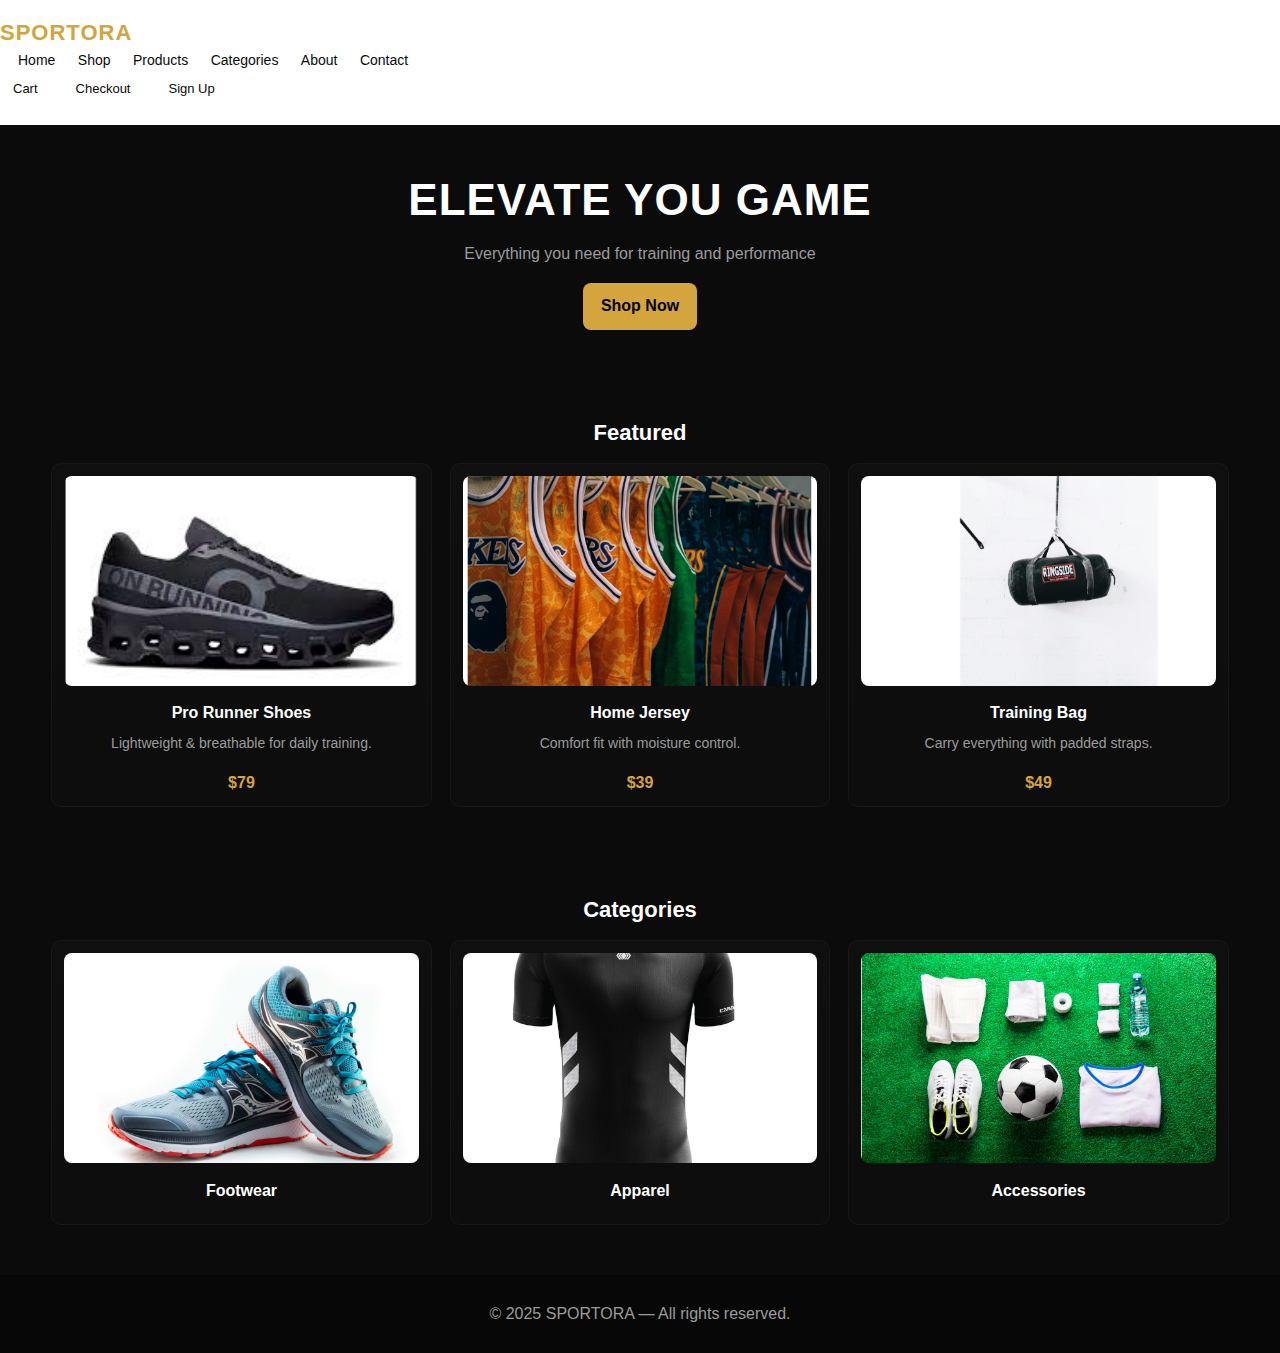
<file: index.html>
<!doctype html>
<header class="navbar">
<link rel="stylesheet" href="styles.css">
<div class="container header-inner">
<div class="logo">SPORTORA</div>
<nav class="main-nav">
<a href="index.html">Home</a>
<a href="shop.html">Shop</a>
<a href="products.html">Products</a>
<a href="categories.html">Categories</a>
<a href="about.html">About</a>
<a href="contact.html">Contact</a>
</nav>
<div class="top-area">
<a href="cart.html">Cart</a>
<a href="checkout.html">Checkout</a>
<a href="signup.html">Sign Up</a>

</div>
</div>
</header>

<section class="sec">
<div class="divi sec-inner">
<h1>ELEVATE YOU GAME</h1>
<p>Everything you need for training and performance</p>
<a class="shop-btn" href="shop.html">Shop Now</a>
</div>
</section>

<section class="sec">
<div class="divi">
<h2>Featured</h2>
<div class="grid">
<div class="card">
<img src="./images/pro runner shows.png" alt="Shoes">
<h3>Pro Runner Shoes</h3>
<p>Lightweight &amp; breathable for daily training.</p>
<div class="price">$79</div>
</div>
<div class="card">
<img src="./images/jerseys.png" alt="Jersey">
<h3>Home Jersey</h3>
<p>Comfort fit with moisture control.</p>
<div class="price">$39</div>
</div>
<div class="card">
<img src="./images/bags.png" alt="Bag">
<h3>Training Bag</h3>
<p>Carry everything with padded straps.</p>
<div class="price">$49</div>
</div>
</div>
</div>
</section>


<section class="sec" style="background:transparent;padding-bottom:10px;">
<div class="divi">
<h2>Categories</h2>
<div class="grid">
<div class="card"><img src="./images/footwear.png"><h3>Footwear</h3></div>
<div class="card"><img src="./images/apparel.png"><h3>Apparel</h3></div>
<div class="card"><img src="./images/accessories.png"><h3>Accessories</h3></div>
</div>
</div>
</section>


<footer class="feet">
<div class="divi">
<p>© 2025 SPORTORA — All rights reserved.</p>
</div>
</footer>
</body>
</html>
</file>
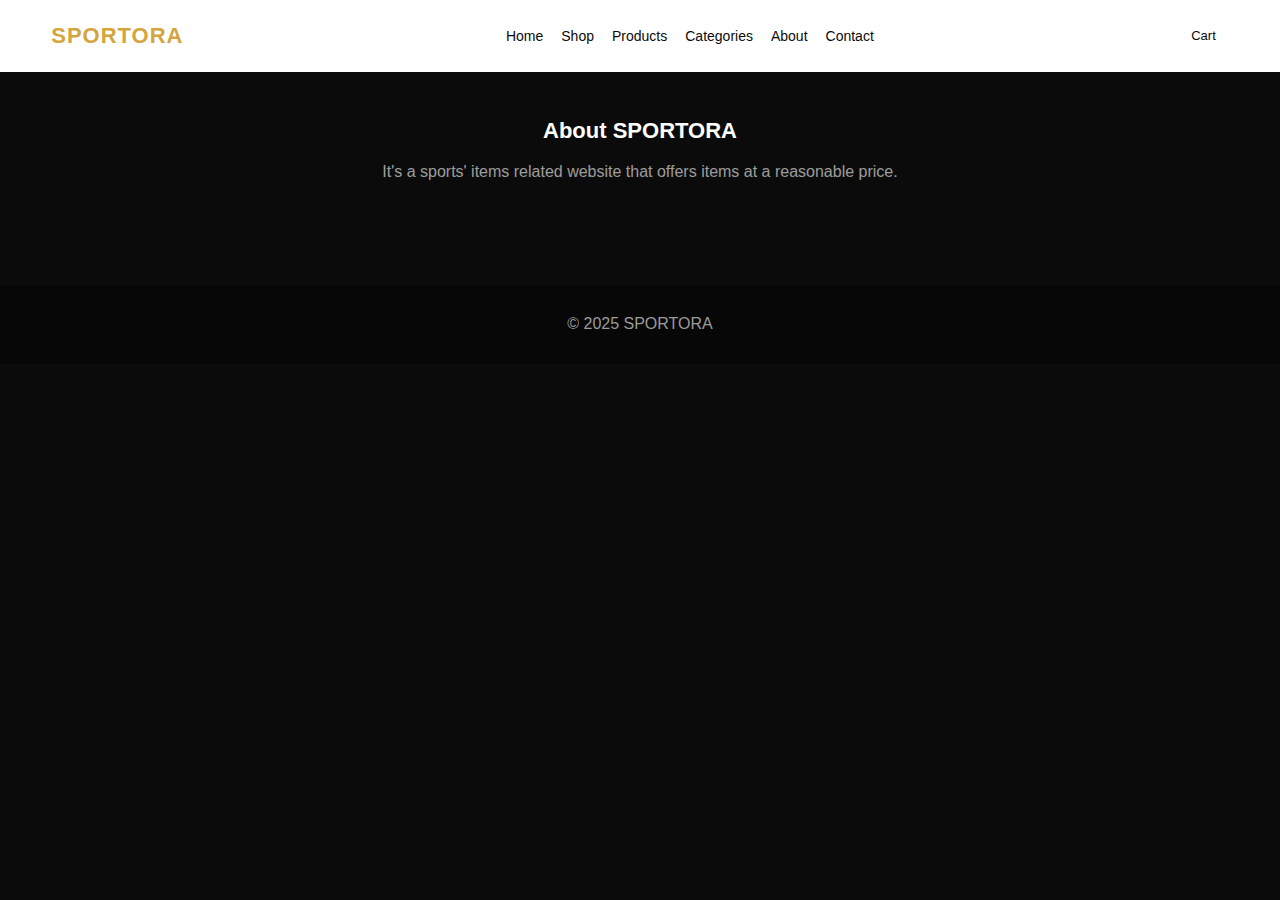
<file: about.html>
<!doctype html>
<html lang="en">
<head>
<meta charset="utf-8">
<meta name="viewport" content="width=device-width,initial-scale=1">
<title>SPORTORA — About</title>
<link rel="stylesheet" href="styles.css">
</head>
<body>
<header class="navbar">
<div class="divi navbar-inner"><div class="logo">SPORTORA</div>
<nav class="main-nav"><a href="index.html">Home</a><a href="shop.html">Shop</a><a href="products.html">Products</a><a href="categories.html">Categories</a><a href="about.html">About</a><a href="contact.html">Contact</a></nav>
<div class="top-area"><a href="cart.html">Cart</a></div>
</div>
</header>


<section class="sec">
<div class="divi">
<h2>About SPORTORA</h2>
<p style="color:rgba(255, 255, 255, 0.6);margin-top:12px">It's a sports' items related website that offers items at a reasonable price.</p>
</div>
</section>


<footer class="feet"><div class="divi"><p>© 2025 SPORTORA</p></div></footer>
</body>
</html>
</file>
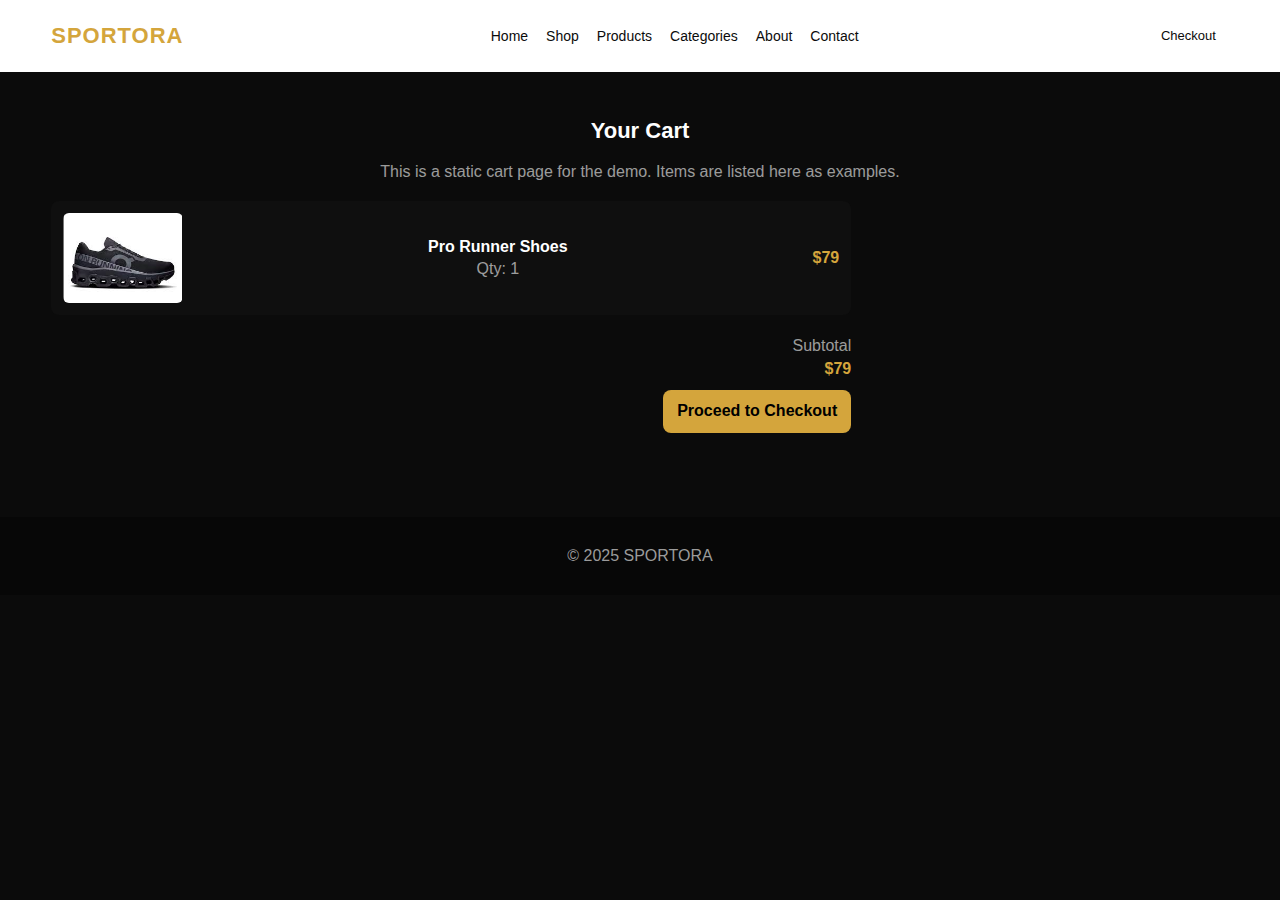
<file: cart.html>
<!doctype html>
<html lang="en">
<head>
<meta charset="utf-8">
<meta name="viewport" content="width=device-width,initial-scale=1">
<title>SPORTORA — Cart</title>
<link rel="stylesheet" href="styles.css">
</head>
<body>
<header class="navbar">
<div class="divi navbar-inner"><div class="logo">SPORTORA</div>
<nav class="main-nav"><a href="index.html">Home</a><a href="shop.html">Shop</a><a href="products.html">Products</a><a href="categories.html">Categories</a><a href="about.html">About</a><a href="contact.html">Contact</a></nav>
<div class="top-area"><a href="checkout.html">Checkout</a></div>
</div>
</header>


<section class="sec">
<div class="divi">
<h2>Your Cart</h2>
<p style="color: rgba(255, 255, 255, 0.6);">This is a static cart page for the demo. Items are listed here as examples.</p>


<div style="margin-top:16px;display:grid;gap:12px;max-width:800px">
<div style="display:flex;gap:12px;align-items:center;background:var(--panel);padding:12px;border-radius:8px">
<img src="./images/pro runner shows.png" alt="item" style="width:120px;height:90px;object-fit:cover;border-radius:6px">
<div style="flex:1">
<div style="font-weight:700">Pro Runner Shoes</div>
<div style="color: rgba(255, 255, 255, 0.6)">Qty: 1</div>
</div>
<div style="color:var(--accent);font-weight:700">$79</div>
</div>


<div style="text-align:right;margin-top:8px">
<div style="color: rgba(255, 255, 255, 0.6)">Subtotal</div>
<div style="font-weight:700;color:var(--accent);">$79</div>
<a href="checkout.html" style="display:inline-block;margin-top:10px;padding:10px 14px;background:var(--accent);color:#000;border-radius:8px;text-decoration:none;font-weight:700">Proceed to Checkout</a>
</div>
</div>
</div>
</section>


<footer class="feet"><div class="divi"><p>© 2025 SPORTORA</p></div></footer>
</body>
</html>
</file>
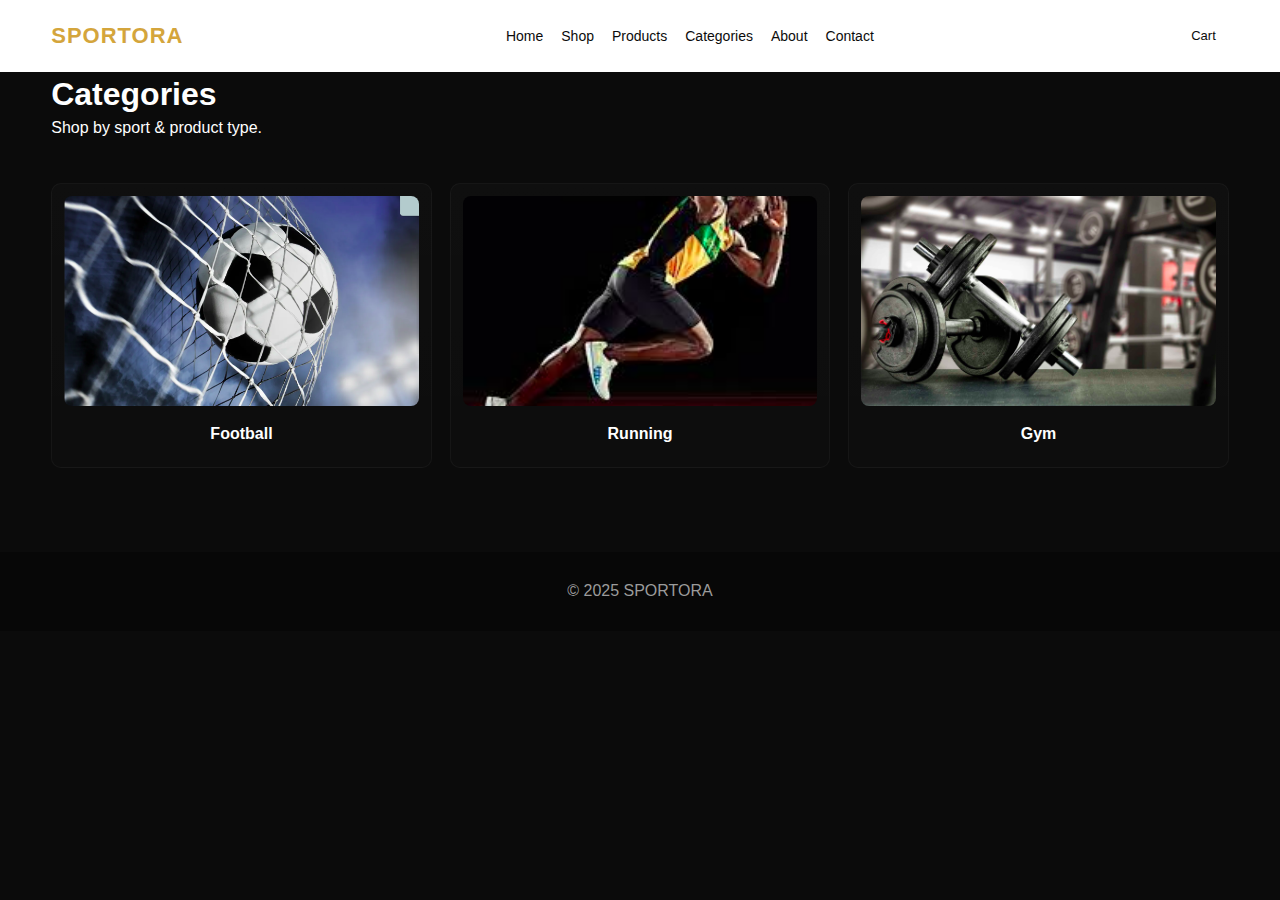
<file: categories.html>
<!doctype html>
<html lang="en">
<head>
<meta charset="utf-8">
<meta name="viewport" content="width=device-width,initial-scale=1">
<title>SPORTORA — Categories</title>
<link rel="stylesheet" href="styles.css">
</head>
<body>
<header class="navbar">
<div class="divi navbar-inner"><div class="logo">SPORTORA</div>
<nav class="main-nav"><a href="index.html">Home</a><a href="shop.html">Shop</a><a href="products.html">Products</a><a href="categories.html">Categories</a><a href="about.html">About</a><a href="contact.html">Contact</a></nav>
<div class="top-area"><a href="cart.html">Cart</a></div>
</div>
</header>


<section class="main">
<div class="divi main-inner"><h1>Categories</h1><p>Shop by sport &amp; product type.</p></div>
</section>


<section class="sec">
<div class="divi">
<div class="grid">
<div class="card"><img src="./images/football.png"><h3>Football</h3></div>
<div class="card"><img src="./images/running.png"><h3>Running</h3></div>
<div class="card"><img src="./images/gym.png"><h3>Gym</h3></div>
</div>
</div>
</section>


<footer class="feet"><div class="divi"><p>© 2025 SPORTORA</p></div></footer>
</body>
</html>
</file>
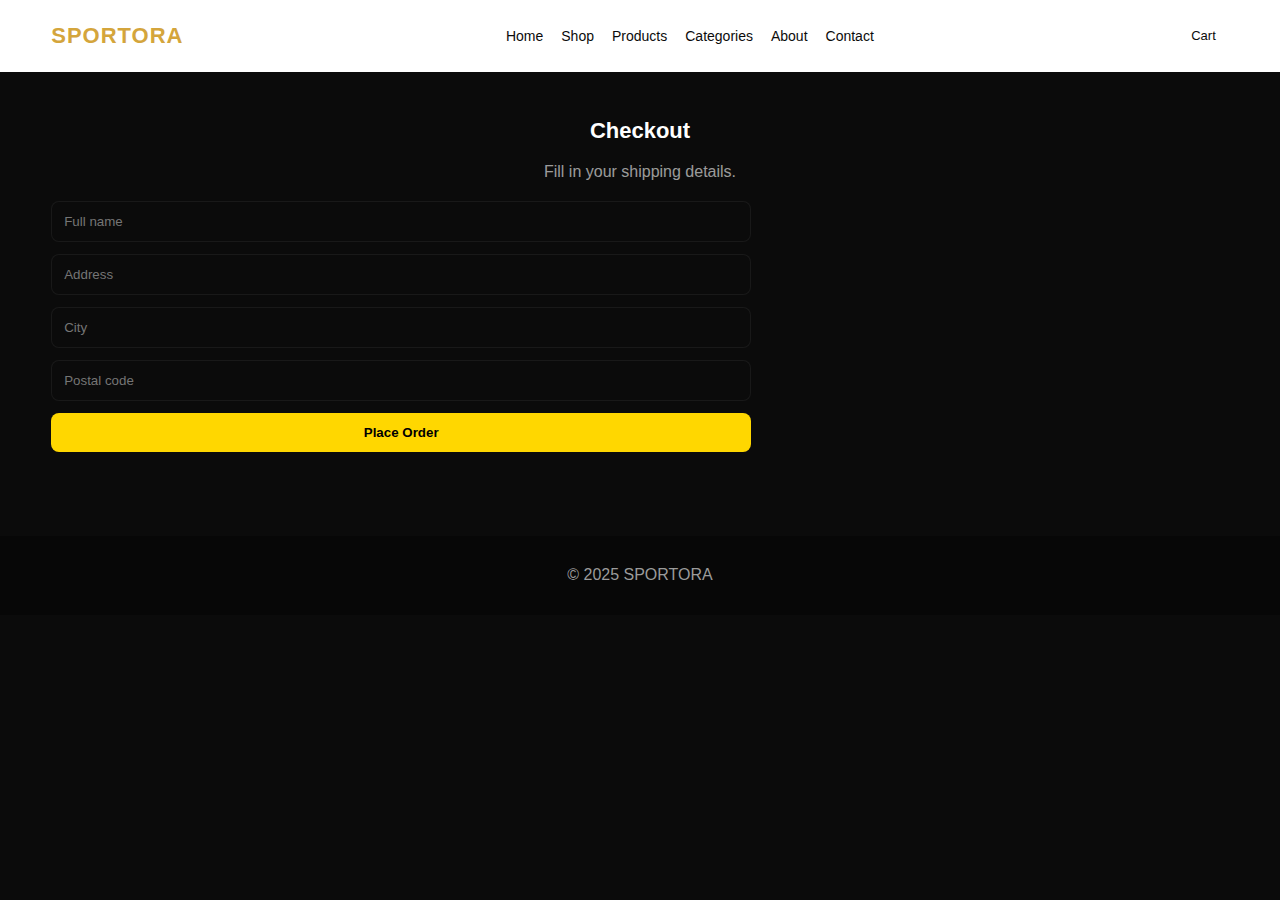
<file: checkout.html>
<!doctype html>
<html lang="en">
<head>
<meta charset="utf-8">
<meta name="viewport" content="width=device-width,initial-scale=1">
<title>SPORTORA — Checkout</title>
<link rel="stylesheet" href="styles.css">
</head>
<body>
<header class="navbar">
<div class="divi navbar-inner"><div class="logo">SPORTORA</div>
<nav class="main-nav"><a href="index.html">Home</a><a href="shop.html">Shop</a><a href="products.html">Products</a><a href="categories.html">Categories</a><a href="about.html">About</a><a href="contact.html">Contact</a></nav>
<div class="top-area"><a href="cart.html">Cart</a></div>
</div>
</header>


<section class="sec">
<div class="divi">
<h2>Checkout</h2>
<p style="color: rgba(255, 255, 255, 0.6);">Fill in your shipping details.</p>


<form action="#" method="post" style="display:grid;gap:12px;max-width:700px">
<input type="text" name="name" placeholder="Full name" style="padding:12px;border-radius:8px;background:#0b0b0b;color:rgb(255, 255, 255);border:1px solid rgba(255,255,255,0.06)">
<input type="text" name="address" placeholder="Address" style="padding:12px;border-radius:8px;background:#0b0b0b;color:rgb(255, 255, 255);border:1px solid rgba(255,255,255,0.06)">
<input type="text" name="city" placeholder="City" style="padding:12px;border-radius:8px;background:#0b0b0b;color:rgb(255, 255, 255);border:1px solid rgba(255,255,255,0.06)">
<input type="text" name="postal" placeholder="Postal code" style="padding:12px;border-radius:8px;background:#0b0b0b;color:rgb(255, 255, 255);border:1px solid rgba(255,255,255,0.06)">
<button type="submit" style="padding:12px;border-radius:8px;background: #ffd700;
;color:#000;border:none;font-weight:700">Place Order</button>
</form>
</div>
</section>


<footer class="feet"><div class="divi"><p>© 2025 SPORTORA</p></div></footer>
</body>
</html>
</file>
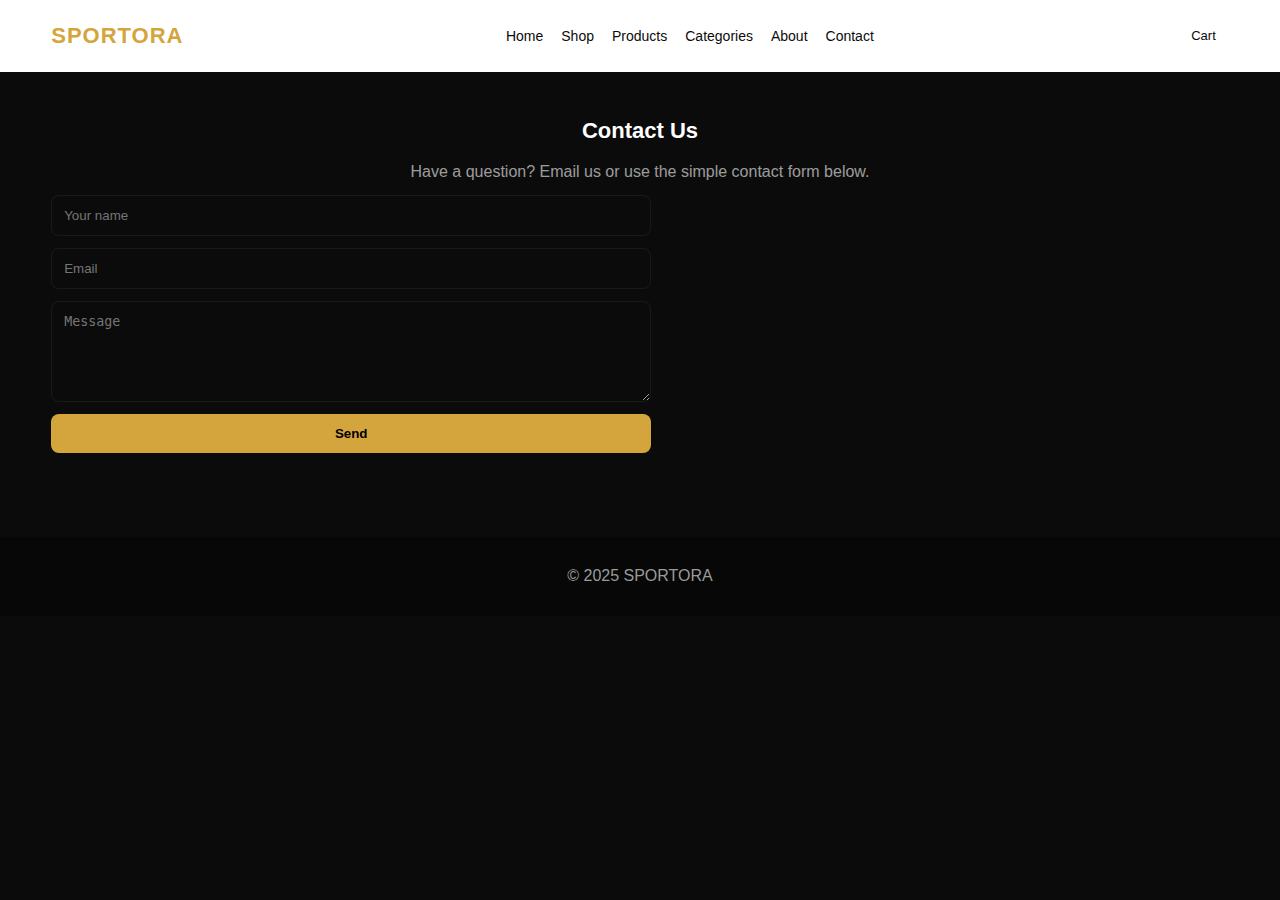
<file: contact.html>
<!doctype html>
<html lang="en">
<head>
<meta charset="utf-8">
<meta name="viewport" content="width=device-width,initial-scale=1">
<title>SPORTORA — Contact</title>
<link rel="stylesheet" href="styles.css">
</head>
<body>
<header class="navbar">
<div class="divi navbar-inner"><div class="logo">SPORTORA</div>
<nav class="main-nav"><a href="index.html">Home</a><a href="shop.html">Shop</a><a href="products.html">Products</a><a href="categories.html">Categories</a><a href="about.html">About</a><a href="contact.html">Contact</a></nav>
<div class="top-area"><a href="cart.html">Cart</a></div>
</div>
</header>


<section class="sec">
<div class="divi">
<h2>Contact Us</h2>
<p style="color:rgba(255, 255, 255, 0.6);margin-bottom:12px">Have a question? Email us or use the simple contact form below.</p>


<form action="#" method="post" style="display:grid;gap:12px;max-width:600px">
<input type="text" name="name" placeholder="Your name" style="padding:12px;border-radius:8px;border:1px solid rgba(255,255,255,0.06);background:#0b0b0b;color:var(--white)">
<input type="email" name="email" placeholder="Email" style="padding:12px;border-radius:8px;border:1px solid rgba(255,255,255,0.06);background:#0b0b0b;color:var(--white)">
<textarea name="message" rows="5" placeholder="Message" style="padding:12px;border-radius:8px;border:1px solid rgba(255,255,255,0.06);background:#0b0b0b;color:var(--white)"></textarea>
<button type="submit" style="padding:12px;border-radius:8px;border:none;background:var(--accent);color:#000;font-weight:700">Send</button>
</form>
</div>
</section>


<footer class="feet"><div class="divi"><p>© 2025 SPORTORA</p></div></footer>
</body>
</html>
</file>
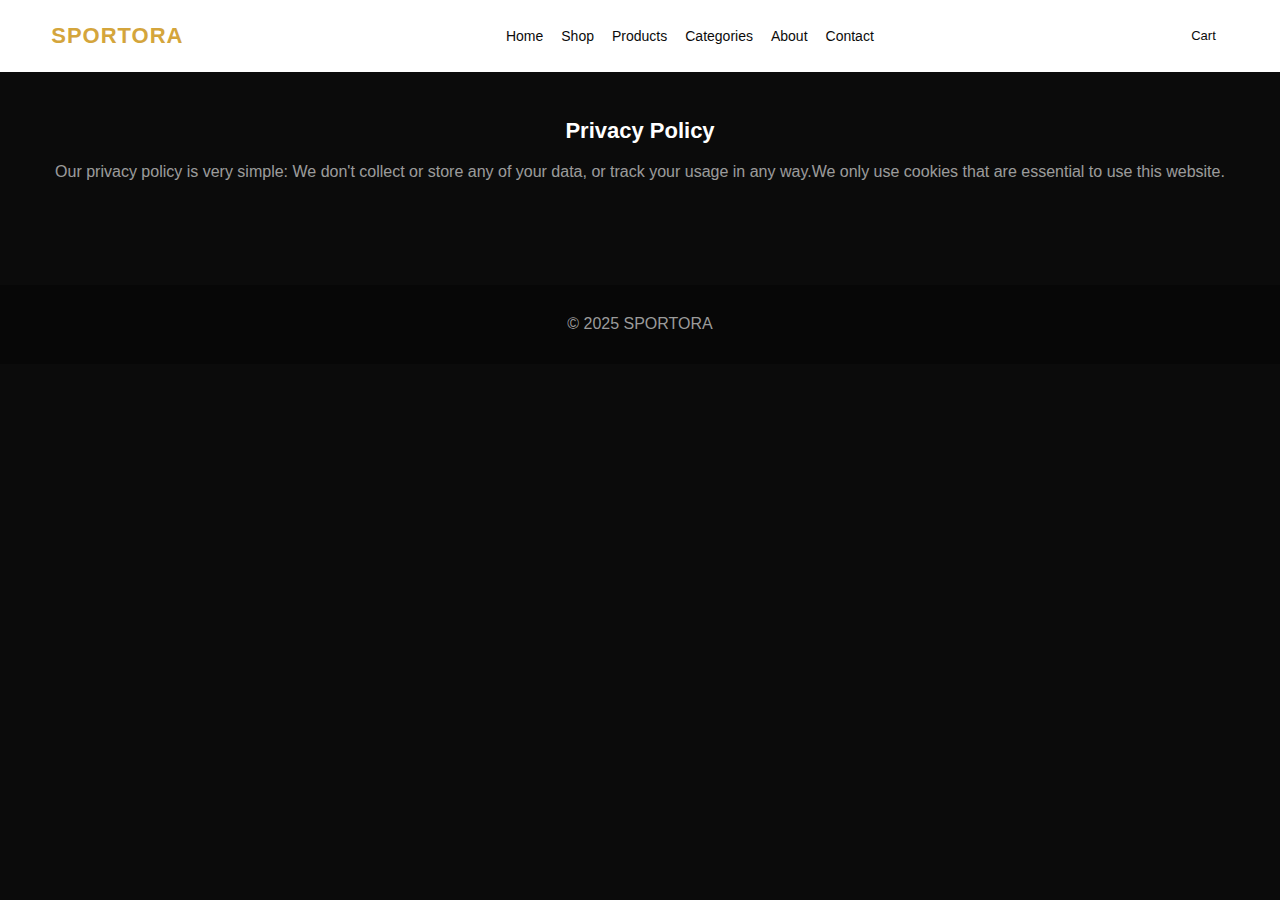
<file: privacy.html>
<!doctype html>
<html lang="en">
<head>
<meta charset="utf-8">
<meta name="viewport" content="width=device-width,initial-scale=1">
<title>SPORTORA — Privacy Policy</title>
<link rel="stylesheet" href="styles.css">
</head>
<body>
<header class="navbar">
<div class="divi navbar-inner"><div class="logo">SPORTORA</div>
<nav class="main-nav"><a href="index.html">Home</a><a href="shop.html">Shop</a><a href="products.html">Products</a><a href="categories.html">Categories</a><a href="about.html">About</a><a href="contact.html">Contact</a></nav>
<div class="top-area"><a href="cart.html">Cart</a></div>
</div>
</header>


<section class="sec">
<div class="divi">
<h2>Privacy Policy</h2>
<p style="color: rgba(255, 255, 255, 0.6);margin-top:12px">Our privacy policy is very simple: We don't collect or store any of your data, or track your usage in any way.We only use cookies that are essential to use this website.</p>
</div>
</section>


<footer class="feet"><div class="divi"><p>© 2025 SPORTORA</p></div></footer>
</body>
</html>
</file>
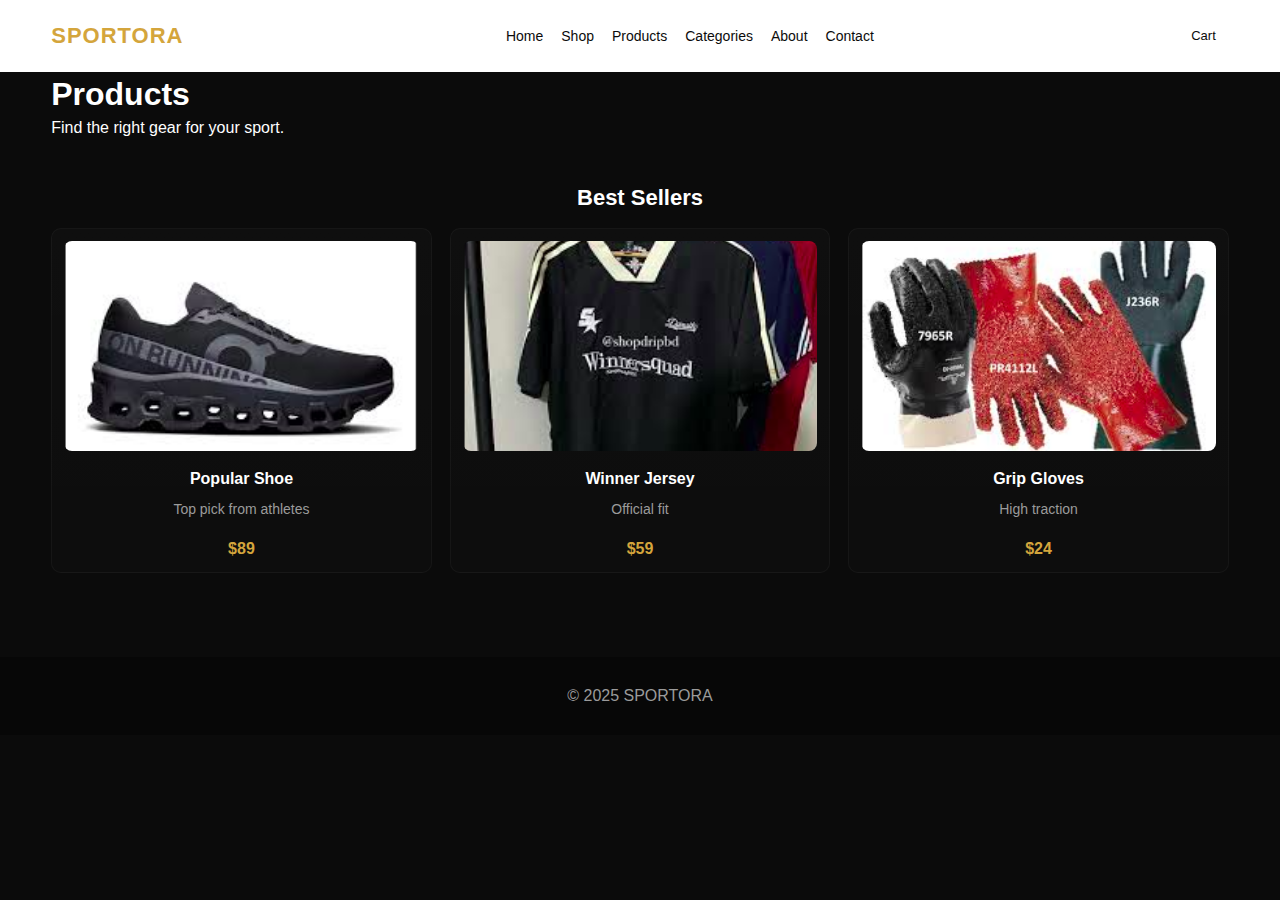
<file: products.html>
<!doctype html>
<html lang="en">
<head>
<meta charset="utf-8">
<meta name="viewport" content="width=device-width,initial-scale=1">
<title>SPORTORA — Products</title>
<link rel="stylesheet" href="styles.css">
</head>
<body>
<header class="navbar">
<div class="divi navbar-inner"><div class="logo">SPORTORA</div>
<nav class="main-nav"><a href="index.html">Home</a><a href="shop.html">Shop</a><a href="products.html">Products</a><a href="categories.html">Categories</a><a href="about.html">About</a><a href="contact.html">Contact</a></nav>
<div class="top-area"><a href="cart.html">Cart</a></div>
</div>
</header>


<section class="main">
<div class="divi main-inner"><h1>Products</h1><p>Find the right gear for your sport.</p></div>
</section>


<section class="sec">
<div class="divi">
<h2>Best Sellers</h2>
<div class="grid">
<div class="card"><img src="./images/pro runner shows.png"><h3>Popular Shoe</h3><p>Top pick from athletes</p><div class="price">$89</div></div>
<div class="card"><img src="./images/wj.png"><h3>Winner Jersey</h3><p>Official fit</p><div class="price">$59</div></div>
<div class="card"><img src="./images/gloves.png"><h3>Grip Gloves</h3><p>High traction</p><div class="price">$24</div></div>
</div>
</div>
</section>


<footer class="feet"><div class="divi"><p>© 2025 SPORTORA</p></div></footer>
</body>
</html>
</file>
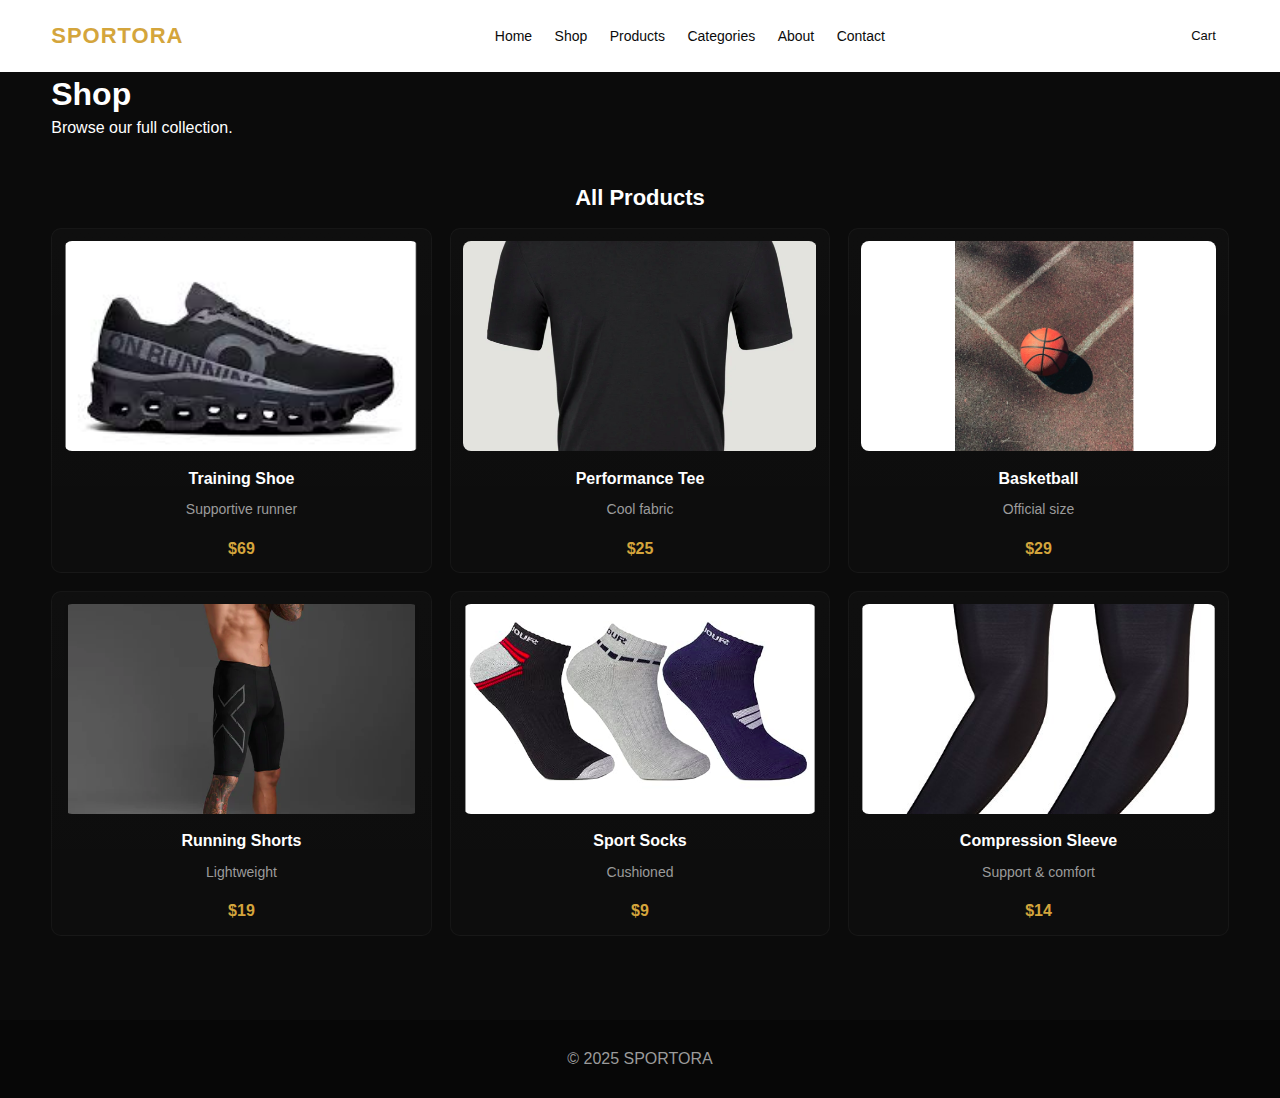
<file: shop.html>
<!doctype html>
<html lang="en">
<head>
<meta charset="utf-8">
<meta name="viewport" content="width=device-width,initial-scale=1">
<title>SPORTORA — Shop</title>
<link rel="stylesheet" href="styles.css">
</head>
<body>
<header class="navbar">
<div class="divi navbar-inner">
<div class="logo">SPORTORA</div>
<nav class="main-nav">
<a href="index.html">Home</a>
<a href="shop.html">Shop</a>
<a href="products.html">Products</a>
<a href="categories.html">Categories</a>
<a href="about.html">About</a>
<a href="contact.html">Contact</a>
</nav>
<div class="top-area"><a href="cart.html">Cart</a></div>
</div>
</header>


<section class="main">
<div class="divi main-inner"><h1>Shop</h1><p>Browse our full collection.</p></div>
</section>


<section class="sec">
<div class="divi">
<h2>All Products</h2>
<div class="grid">
<div class="card"><img src="./images/pro runner shows.png"><h3>Training Shoe</h3><p>Supportive runner</p><div class="price">$69</div></div>
<div class="card"><img src="./images/tee.png"><h3>Performance Tee</h3><p>Cool fabric</p><div class="price">$25</div></div>
<div class="card"><img src="./images/bb.png"><h3>Basketball</h3><p>Official size</p><div class="price">$29</div></div>
<div class="card"><img src="./images/rs.png"><h3>Running Shorts</h3><p>Lightweight</p><div class="price">$19</div></div>
<div class="card"><img src="./images/socks.png"><h3>Sport Socks</h3><p>Cushioned</p><div class="price">$9</div></div>
<div class="card"><img src="./images/sleeve.png"><h3>Compression Sleeve</h3><p>Support &amp; comfort</p><div class="price">$14</div></div>
</div>
</div>
</section>


<footer class="feet">
<div class="divi"><p>© 2025 SPORTORA</p></div>
</footer>
</body>
</html>
</file>
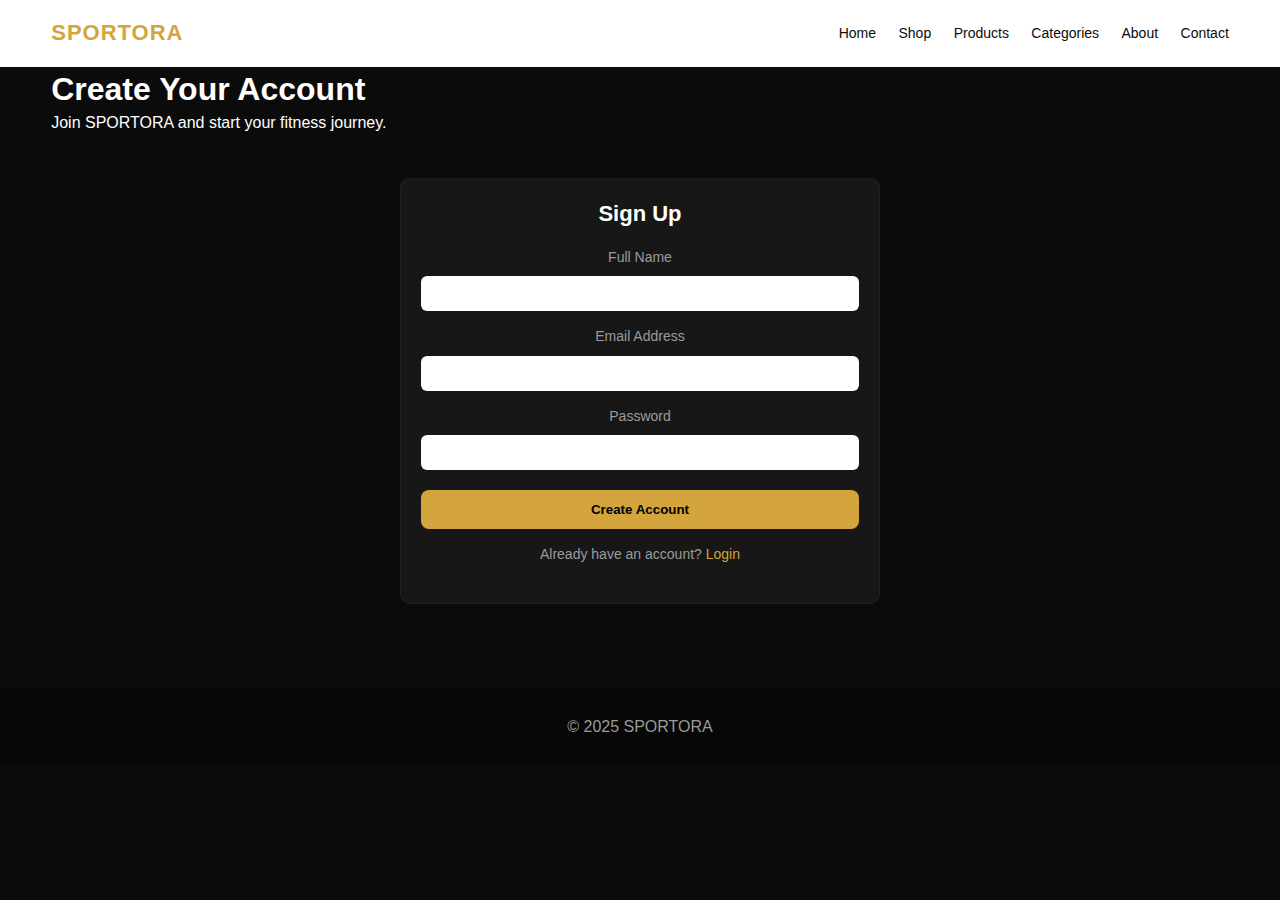
<file: signup.html>
<!doctype html>
<html lang="en">
<head>
<meta charset="utf-8">
<meta name="viewport" content="width=device-width,initial-scale=1">
<title>SPORTORA — Sign Up</title>
<link rel="stylesheet" href="styles.css">
</head>
<body>
<header class="navbar">
<div class="divi navbar-inner">
<div class="logo">SPORTORA</div>
<nav class="main-nav">
<a href="index.html">Home</a>
<a href="shop.html">Shop</a>
<a href="products.html">Products</a>
<a href="categories.html">Categories</a>
<a href="about.html">About</a>
<a href="contact.html">Contact</a>
</nav>
</div>
</header>


<section class="main">
<div class="divi main-inner">
<h1>Create Your Account</h1>
<p>Join SPORTORA and start your fitness journey.</p>
</div>
</section>


<section class="sec">
<div class="divi" style="max-width:480px;">
<form class="card" style="padding:20px; background:rgba(255,255,255,0.05);">
<h2 style="color:white; text-align:center; margin-bottom:16px;">Sign Up</h2>


<label style="color:var(--muted); font-size:14px;">Full Name</label>
<input type="text" style="width:100%; padding:10px; margin:8px 0 14px; border-radius:6px; border:none;">


<label style="color:var(--muted); font-size:14px;">Email Address</label>
<input type="email" style="width:100%; padding:10px; margin:8px 0 14px; border-radius:6px; border:none;">


<label style="color:var(--muted); font-size:14px;">Password</label>
<input type="password" style="width:100%; padding:10px; margin:8px 0 20px; border-radius:6px; border:none;">


<button type="submit" style="width:100%; padding:12px; background:var(--accent); border:none; border-radius:8px; font-weight:bold; color:black; cursor:pointer;">Create Account</button>


<p style="text-align:center; color:var(--muted); margin-top:16px; font-size:14px;">Already have an account? <a href="#" style="color:var(--accent); text-decoration:none;">Login</a></p>
</form>
</div>
</section>


<footer class="feet"><div class="divi"><p>© 2025 SPORTORA</p></div></footer>
</body>
</html>
</file>
<file: styles.css>
:root{
    --bg:#0b0b0b;
    --panel:#0f0f0f;
    --accent:#d4a53c; 
    --muted:#9b9b9b;
    --white:#ffffff;
    }
    *{
        box-sizing:border-box;margin:0;padding:0
    }
    body{
        font-family:Arial, Helvetica, sans-serif;background:var(--bg);color:var(--white);line-height:1.4
    }
    .divi{
        width:92%;max-width:1200px;margin:0 auto
    }
    .navbar{
        background:linear-gradient(180deg,white 0%,white 100%);padding:18px 0
    }
    .navbar-inner{
        display:flex;align-items:center;justify-content:space-between
    }
    .logo{
        font-weight:700;letter-spacing:1px;font-size:22px;color:var(--accent)
    }
    .main-nav a{
        color:var(--bg);text-decoration:none;margin-left:18px;font-size:14px
    }
    .top-area{
        display:flex;gap:12px;align-items:center
    }
    .top-area a{
        padding:8px 12px;background:transparent;border:1px solid rgba(255,255,255,0.06);color:var(--bg);text-decoration:none;border-radius:6px;font-size:13px
    }
    .sec{
        padding:90px 0;text-align:center
    }
    .sec-inner{
        max-width:640px
    }
    .sec h1{
        font-size:44px;margin-bottom:12px;color:var(--white);letter-spacing:1px
    }
    .sec p{
        color:var(--muted);margin-bottom:18px
    }
    .sec .shop-btn{
        display:inline-block;padding:12px 18px;background:var(--accent);color:#000;text-decoration:none;border-radius:8px;font-weight:700
    }
    
    
    .sec{
        padding:44px 0;background:transparent
    }
    .sec h2{
        font-size:22px;margin-bottom:14px;color:var(--white)
    }
    .grid{
        display:grid;grid-template-columns:repeat(3,1fr);gap:18px
    }
    .card{
        background:linear-gradient(180deg, rgba(255,255,255,0.02), rgba(255,255,255,0.01));padding:12px;border-radius:10px;border:1px solid rgba(255,255,255,0.04);
    }
    .card img{
        width:100%;height:210px;object-fit:cover;border-radius:8px
    }
    .card h3{
        font-size:16px;margin:10px 0;color:var(--white)
    }
    .card p{
        color:var(--muted);font-size:14px
    }
    .price{
        color:var(--accent);font-weight:700;margin-top:8px
    }
    
    
    .feet{
        background:#070707;padding:28px 0;margin-top:40px
    }
    .feet p{
        color:var(--muted);text-align:center
    }
    
    
    @media (max-width:900px){
    .grid{grid-template-columns:repeat(2,1fr)}
    }
    @media (max-width:520px){
    .header-inner{flex-direction:column;gap:10px}
    .grid{grid-template-columns:1fr}
    .sec{padding:48px 0}
    .sec h1{font-size:28px}
    }
</file>
